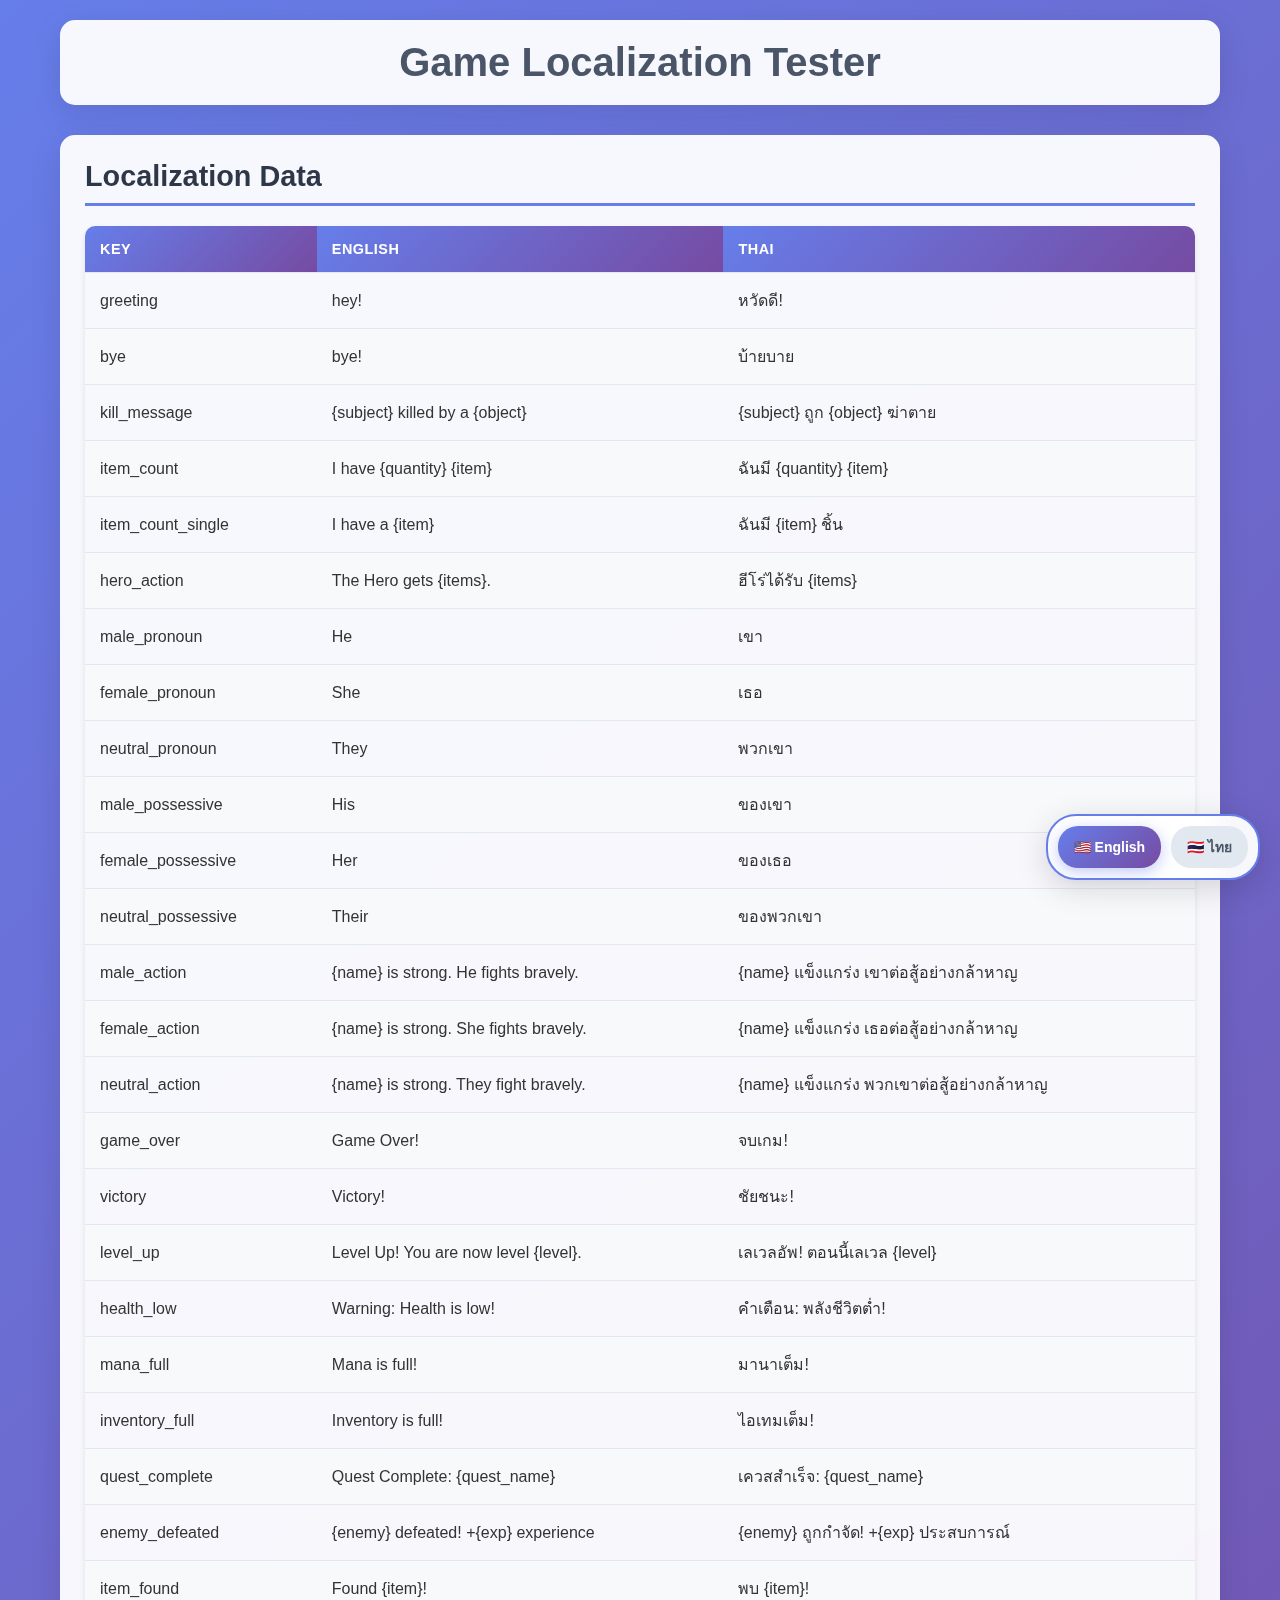
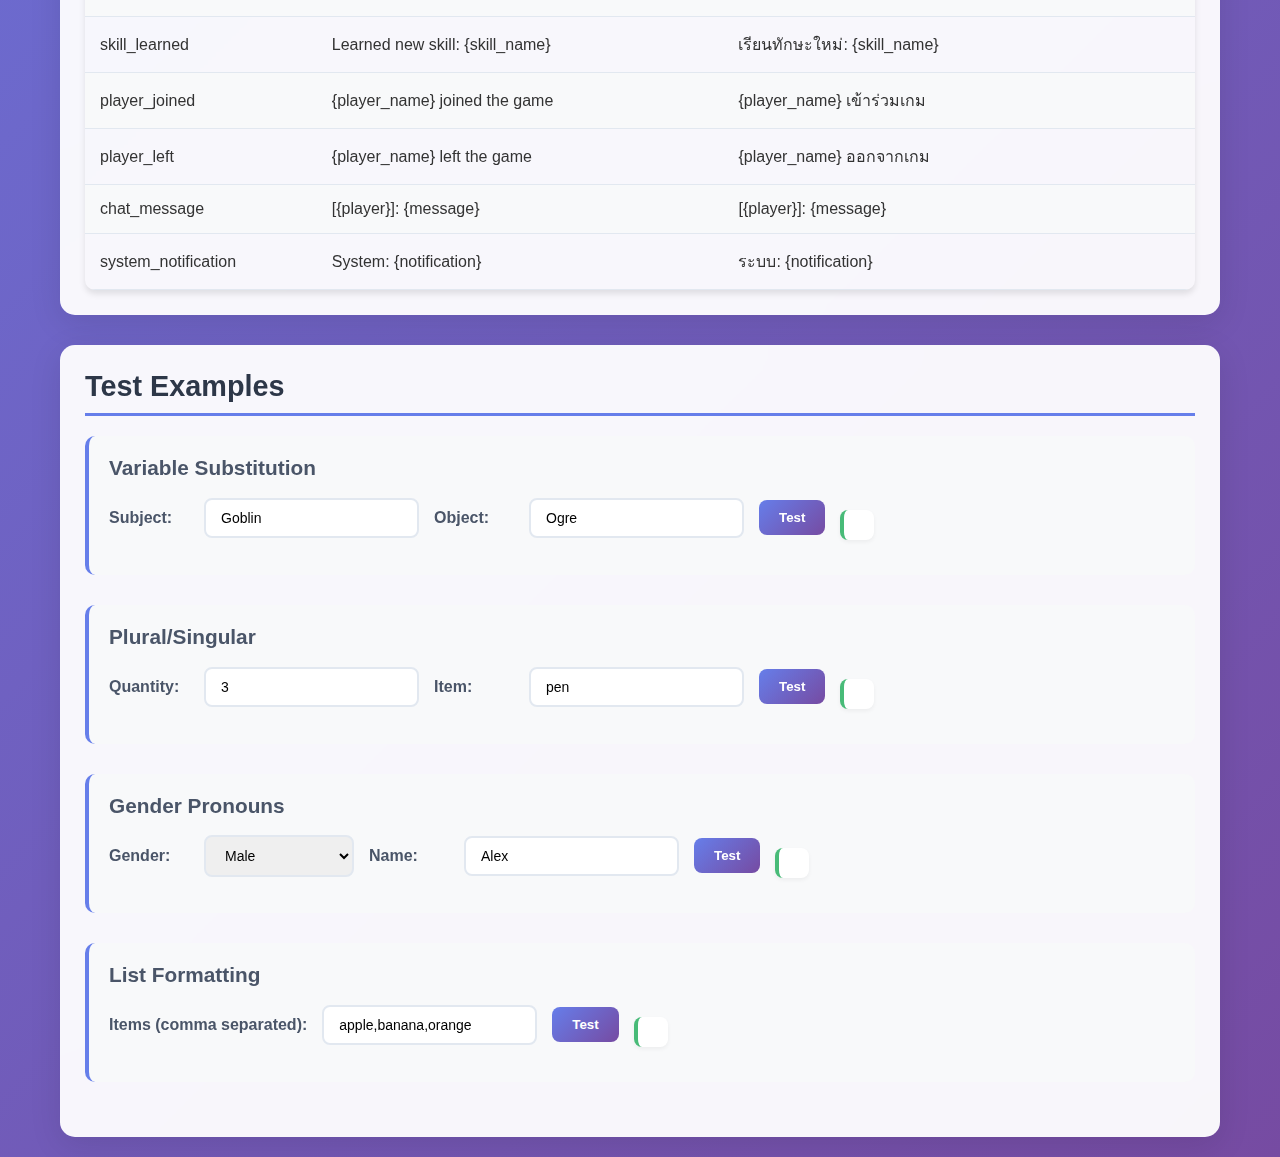
<file: localization-feature/index.html>
<!DOCTYPE html>
<html lang="en">
<head>
    <meta charset="UTF-8">
    <meta name="viewport" content="width=device-width, initial-scale=1.0">
    <title>Game Localization Tester</title>
    <link rel="stylesheet" href="styles.css">
</head>
<body>
    <div class="container">
        <header>
            <h1>Game Localization Tester</h1>
        </header>

        <main>
            <section class="localization-table">
                <h2>Localization Data</h2>
                <table id="locTable">
                    <thead>
                        <tr>
                            <th>Key</th>
                            <th>English</th>
                            <th>Thai</th>
                        </tr>
                    </thead>
                    <tbody id="locTableBody">
                    </tbody>
                </table>
            </section>

            <section class="test-section">
                <h2>Test Examples</h2>
                <div class="test-controls">
                    <h3>Variable Substitution</h3>
                    <div class="test-item">
                        <label>Subject:</label>
                        <input type="text" id="subject" value="Goblin">
                        <label>Object:</label>
                        <input type="text" id="object" value="Ogre">
                        <button onclick="testVariableSubstitution()">Test</button>
                        <div class="result" id="varResult"></div>
                    </div>
                </div>

                <div class="test-controls">
                    <h3>Plural/Singular</h3>
                    <div class="test-item">
                        <label>Quantity:</label>
                        <input type="number" id="quantity" value="3" min="0">
                        <label>Item:</label>
                        <input type="text" id="item" value="pen">
                        <button onclick="testPlural()">Test</button>
                        <div class="result" id="pluralResult"></div>
                    </div>
                </div>

                <div class="test-controls">
                    <h3>Gender Pronouns</h3>
                    <div class="test-item">
                        <label>Gender:</label>
                        <select id="gender">
                            <option value="male">Male</option>
                            <option value="female">Female</option>
                            <option value="neutral">Neutral</option>
                        </select>
                        <label>Name:</label>
                        <input type="text" id="name" value="Alex">
                        <button onclick="testGender()">Test</button>
                        <div class="result" id="genderResult"></div>
                    </div>
                </div>

                <div class="test-controls">
                    <h3>List Formatting</h3>
                    <div class="test-item">
                        <label>Items (comma separated):</label>
                        <input type="text" id="items" value="apple,banana,orange">
                        <button onclick="testList()">Test</button>
                        <div class="result" id="listResult"></div>
                    </div>
                </div>
            </section>
        </main>
    </div>

    <div class="language-switcher">
        <button class="lang-btn active" data-lang="en">🇺🇸 English</button>
        <button class="lang-btn" data-lang="th">🇹🇭 ไทย</button>
    </div>
    <script src="script.js"></script>
</body>
</html>
</file>
<file: localization-feature/styles.css>
* {
    margin: 0;
    padding: 0;
    box-sizing: border-box;
}

body {
    font-family: 'Segoe UI', Tahoma, Geneva, Verdana, sans-serif;
    background: linear-gradient(135deg, #667eea 0%, #764ba2 100%);
    min-height: 100vh;
    color: #333;
}

.container {
    max-width: 1200px;
    margin: 0 auto;
    padding: 20px;
}

header {
    background: rgba(255, 255, 255, 0.95);
    border-radius: 15px;
    padding: 20px;
    margin-bottom: 30px;
    box-shadow: 0 8px 32px rgba(0, 0, 0, 0.1);
    backdrop-filter: blur(10px);
    display: flex;
    justify-content: center;
    align-items: center;
    flex-wrap: wrap;
    gap: 20px;
}

h1 {
    color: #4a5568;
    font-size: 2.5rem;
    font-weight: 700;
}

.language-switcher {
    display: flex;
    gap: 10px;
    position: fixed !important;
    bottom: 20px !important;
    right: 20px !important;
    z-index: 9999 !important;
    background: rgba(255, 255, 255, 0.95);
    padding: 10px;
    border-radius: 30px;
    box-shadow: 0 8px 32px rgba(0, 0, 0, 0.15);
    backdrop-filter: blur(10px);
    border: 2px solid #667eea;
}

.lang-btn {
    padding: 10px 16px;
    border: none;
    border-radius: 20px;
    background: #e2e8f0;
    color: #4a5568;
    cursor: pointer;
    font-size: 14px;
    font-weight: 600;
    transition: all 0.3s ease;
    display: flex;
    align-items: center;
    gap: 6px;
    white-space: nowrap;
}

.lang-btn:hover {
    background: #cbd5e0;
    transform: translateY(-2px);
    box-shadow: 0 4px 12px rgba(0, 0, 0, 0.15);
}

.lang-btn.active {
    background: linear-gradient(135deg, #667eea 0%, #764ba2 100%);
    color: white;
    box-shadow: 0 4px 15px rgba(102, 126, 234, 0.4);
}

main {
    display: grid;
    grid-template-columns: 1fr;
    gap: 30px;
}

section {
    background: rgba(255, 255, 255, 0.95);
    border-radius: 15px;
    padding: 25px;
    box-shadow: 0 8px 32px rgba(0, 0, 0, 0.1);
    backdrop-filter: blur(10px);
}

h2 {
    color: #2d3748;
    margin-bottom: 20px;
    font-size: 1.8rem;
    border-bottom: 3px solid #667eea;
    padding-bottom: 10px;
}

h3 {
    color: #4a5568;
    margin-bottom: 15px;
    font-size: 1.3rem;
}

#locTable {
    width: 100%;
    border-collapse: collapse;
    margin-top: 15px;
    overflow: hidden;
    border-radius: 10px;
    box-shadow: 0 4px 6px rgba(0, 0, 0, 0.1);
}

#locTable th,
#locTable td {
    padding: 15px;
    text-align: left;
    border-bottom: 1px solid #e2e8f0;
}

#locTable th {
    background: linear-gradient(135deg, #667eea 0%, #764ba2 100%);
    color: white;
    font-weight: 600;
    text-transform: uppercase;
    font-size: 0.9rem;
    letter-spacing: 0.5px;
}

#locTable tbody tr {
    transition: background-color 0.3s ease;
}

#locTable tbody tr:hover {
    background-color: #f7fafc;
}

#locTable tbody tr:nth-child(even) {
    background-color: #f8f9fa;
}

.test-controls {
    margin-bottom: 30px;
    padding: 20px;
    background: #f8f9fa;
    border-radius: 10px;
    border-left: 4px solid #667eea;
}

.test-item {
    display: flex;
    flex-wrap: wrap;
    gap: 15px;
    align-items: center;
    margin-bottom: 15px;
}

.test-item label {
    font-weight: 600;
    color: #4a5568;
    min-width: 80px;
}

.test-item input,
.test-item select {
    padding: 10px 15px;
    border: 2px solid #e2e8f0;
    border-radius: 8px;
    font-size: 14px;
    transition: border-color 0.3s ease;
    min-width: 150px;
}

.test-item input:focus,
.test-item select:focus {
    outline: none;
    border-color: #667eea;
    box-shadow: 0 0 0 3px rgba(102, 126, 234, 0.1);
}

.test-item button {
    padding: 10px 20px;
    background: linear-gradient(135deg, #667eea 0%, #764ba2 100%);
    color: white;
    border: none;
    border-radius: 8px;
    cursor: pointer;
    font-weight: 600;
    transition: all 0.3s ease;
}

.test-item button:hover {
    transform: translateY(-2px);
    box-shadow: 0 4px 12px rgba(102, 126, 234, 0.4);
}

.result {
    margin-top: 15px;
    padding: 15px;
    background: white;
    border-radius: 8px;
    border-left: 4px solid #48bb78;
    font-weight: 500;
    color: #2d3748;
    min-height: 20px;
    box-shadow: 0 2px 4px rgba(0, 0, 0, 0.05);
}

@media (max-width: 768px) {
    .container {
        padding: 10px;
    }
    
    header {
        flex-direction: column;
        text-align: center;
    }
    
    h1 {
        font-size: 2rem;
    }
    
    .language-switcher {
        top: 10px;
        right: 10px;
        padding: 8px;
    }
    
    .lang-btn {
        padding: 8px 12px;
        font-size: 12px;
    }
    
    .test-item {
        flex-direction: column;
        align-items: stretch;
    }
    
    .test-item label {
        min-width: auto;
    }
    
    #locTable {
        font-size: 14px;
    }
    
    #locTable th,
    #locTable td {
        padding: 10px;
    }
}
</file>
